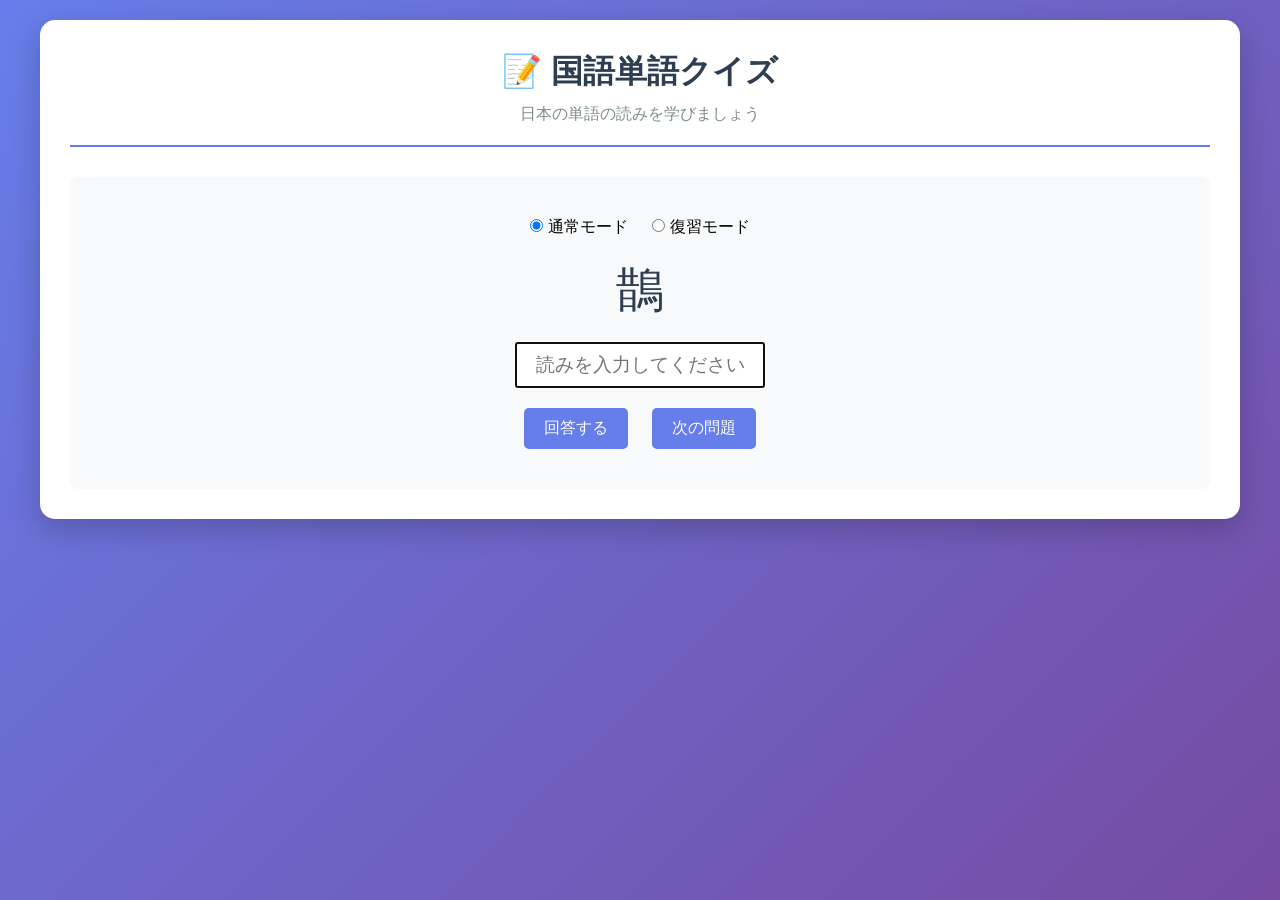
<file: japanese-quiz.html>
<!DOCTYPE html>
<html lang="ja">
<head>
    <meta charset="UTF-8">
    <meta name="viewport" content="width=device-width, initial-scale=1.0">
    <title>国語単語クイズ</title>
    <link rel="stylesheet" href="css/styles.css">
    <style>
        .quiz-section {
            text-align: center;
            padding: 40px;
            background: #f8f9fa;
            border-radius: 8px;
            width: 100%;
        }
        #question-word {
            font-size: 3em;
            margin-bottom: 20px;
            color: #2c3e50;
        }
        #answer-reading {
            font-size: 2em;
            color: #16a085;
            margin-bottom: 30px;
            display: none; /* Initially hidden */
        }
        .quiz-buttons button {
            margin: 0 10px;
        }
    </style>
</head>
<body>
    <div class="container">
        <header>
            <h1>📝 国語単語クイズ</h1>
            <p class="subtitle">日本の単語の読みを学びましょう</p>
        </header>
        
        <main>
            <section class="quiz-section">
                <div class="mode-selector" style="margin-bottom: 20px;">
                    <label><input type="radio" name="quiz-mode" value="normal" checked> 通常モード</label>
                    <label style="margin-left: 20px;"><input type="radio" name="quiz-mode" value="review"> 復習モード</label>
                </div>
                <div id="question-word">
                    読み込み中...
                </div>
                <div class="answer-input-section" style="margin-bottom: 20px;">
                    <input type="text" id="answer-input" placeholder="読みを入力してください" autocomplete="off" style="font-size: 1.2em; padding: 10px; width: 250px; text-align: center;">
                </div>
                <div id="feedback" style="margin-bottom: 20px; font-size: 1.2em;">
                    <!-- Feedback will be shown here -->
                </div>
                <div class="quiz-buttons">
                    <button id="submit-answer-btn">回答する</button>
                    <button id="next-question-btn">次の問題</button>
                </div>
            </section>
        </main>
    </div>
    
    <script src="js/japanese-quiz.js"></script>
</body>
</html>
</file>
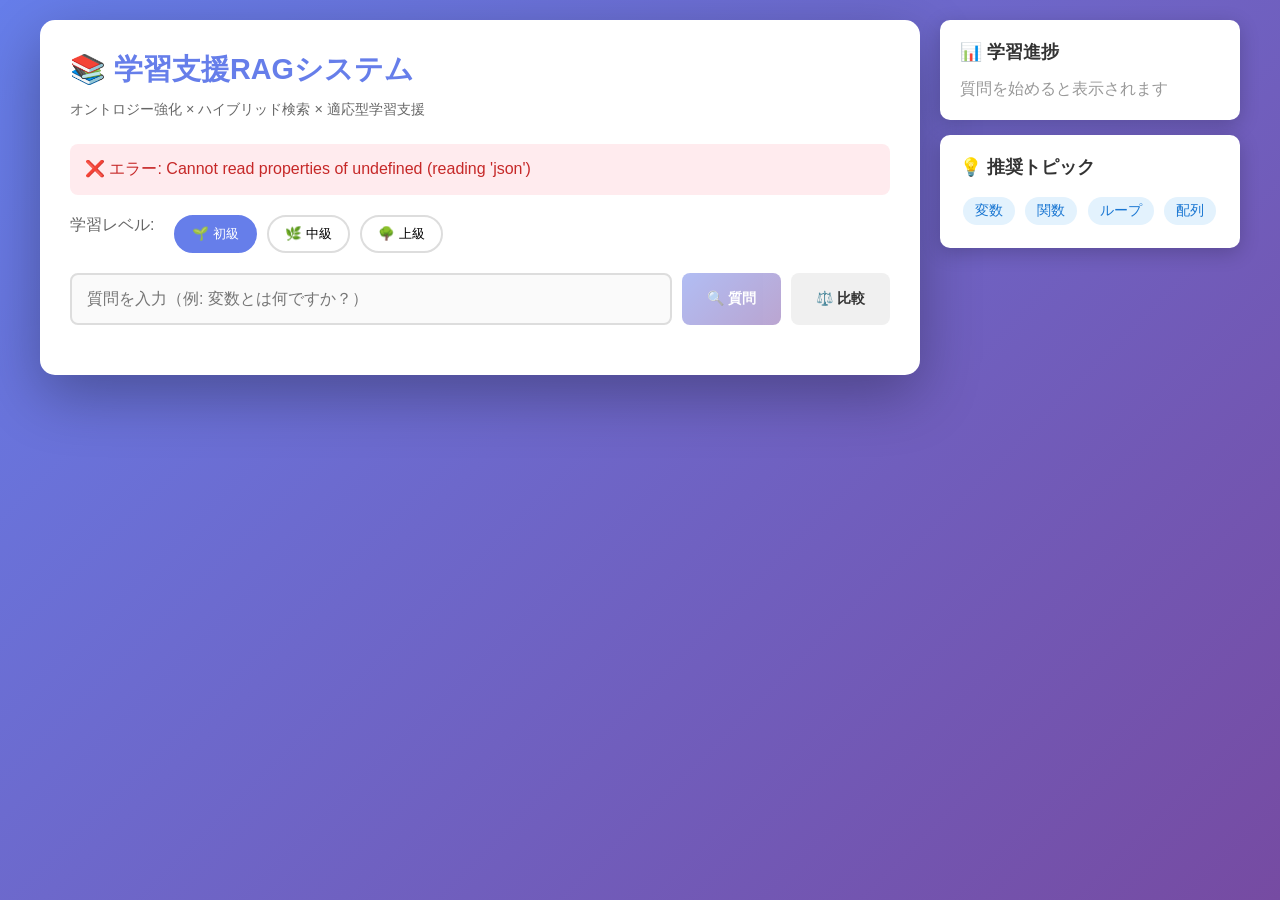
<file: learning-rag.html>
<!DOCTYPE html>
<html lang="ja">
  <head>
    <meta charset="UTF-8" />
    <meta name="viewport" content="width=device-width, initial-scale=1.0" />
    <title>学習支援RAGシステム</title>
    <style>
      * {
        margin: 0;
        padding: 0;
        box-sizing: border-box;
      }
      body {
        font-family: "Segoe UI", "Hiragino Sans", sans-serif;
        background: linear-gradient(135deg, #667eea 0%, #764ba2 100%);
        min-height: 100vh;
        padding: 20px;
      }
      .container {
        max-width: 1200px;
        margin: 0 auto;
        display: grid;
        grid-template-columns: 1fr 300px;
        gap: 20px;
      }
      .main-panel {
        background: white;
        border-radius: 15px;
        box-shadow: 0 20px 60px rgba(0, 0, 0, 0.3);
        padding: 30px;
      }
      .sidebar {
        display: flex;
        flex-direction: column;
        gap: 15px;
      }
      .sidebar-card {
        background: white;
        border-radius: 10px;
        padding: 20px;
        box-shadow: 0 5px 20px rgba(0, 0, 0, 0.2);
      }
      h1 {
        color: #667eea;
        margin-bottom: 10px;
        font-size: 1.8em;
      }
      .subtitle {
        color: #666;
        margin-bottom: 25px;
        font-size: 0.9em;
      }
      .input-section {
        display: flex;
        gap: 10px;
        margin-bottom: 20px;
      }
      #question-input {
        flex: 1;
        padding: 15px;
        border: 2px solid #ddd;
        border-radius: 8px;
        font-size: 16px;
      }
      #question-input:focus {
        outline: none;
        border-color: #667eea;
      }
      .btn {
        padding: 15px 25px;
        border: none;
        border-radius: 8px;
        font-size: 14px;
        font-weight: bold;
        cursor: pointer;
        transition: transform 0.2s;
      }
      .btn-primary {
        background: linear-gradient(135deg, #667eea 0%, #764ba2 100%);
        color: white;
      }
      .btn-secondary {
        background: #f0f0f0;
        color: #333;
      }
      .btn:hover {
        transform: translateY(-2px);
      }
      .btn:disabled {
        opacity: 0.5;
        cursor: not-allowed;
      }
      .level-selector {
        display: flex;
        gap: 10px;
        margin-bottom: 20px;
      }
      .level-btn {
        padding: 8px 16px;
        border: 2px solid #ddd;
        border-radius: 20px;
        background: white;
        cursor: pointer;
      }
      .level-btn.active {
        border-color: #667eea;
        background: #667eea;
        color: white;
      }
      .status {
        padding: 15px;
        border-radius: 8px;
        margin-bottom: 20px;
        display: none;
      }
      .status.loading {
        background: #e3f2fd;
        color: #1976d2;
        display: block;
      }
      .status.error {
        background: #ffebee;
        color: #c62828;
        display: block;
      }
      .status.success {
        background: #e8f5e9;
        color: #2e7d32;
        display: block;
      }
      .learning-answer {
        background: #f9f9f9;
        padding: 20px;
        border-radius: 10px;
        border-left: 5px solid #667eea;
      }
      .learning-answer h3,
      .learning-answer h4 {
        color: #667eea;
        margin: 15px 0 10px;
      }
      .learning-answer h3 {
        margin-top: 0;
      }
      .answer-text {
        line-height: 1.8;
        color: #333;
        padding: 15px;
        background: white;
        border-radius: 8px;
      }
      .source-doc {
        margin: 10px 0;
        padding: 15px;
        background: white;
        border-radius: 8px;
        border-left: 4px solid #2196f3;
      }
      .source-doc .scores {
        color: #666;
        font-size: 0.85em;
        margin-left: 10px;
      }
      .misconception-item {
        margin: 10px 0;
        padding: 15px;
        background: #fff3e0;
        border-radius: 8px;
        border-left: 4px solid #ff9800;
      }
      .exercise-item {
        margin: 10px 0;
        padding: 15px;
        background: #e8f5e9;
        border-radius: 8px;
        border-left: 4px solid #4caf50;
      }
      .hint-btn {
        padding: 8px 16px;
        background: #4caf50;
        color: white;
        border: none;
        border-radius: 5px;
        cursor: pointer;
        margin-top: 10px;
      }
      .hint-area {
        margin-top: 10px;
        padding: 10px;
        background: #f5f5f5;
        border-radius: 5px;
        display: none;
      }
      .hint-area.show {
        display: block;
      }
      .next-topics ul {
        list-style: none;
        padding: 0;
      }
      .next-topics li {
        padding: 8px 15px;
        background: #e3f2fd;
        margin: 5px 0;
        border-radius: 5px;
      }
      .progress-title {
        font-size: 1.1em;
        font-weight: bold;
        color: #333;
        margin-bottom: 15px;
      }
      .concept-progress {
        margin: 8px 0;
      }
      .concept-name {
        font-size: 0.9em;
        color: #555;
        margin-bottom: 5px;
      }
      .progress-bar {
        width: 100%;
        height: 8px;
        background: #e0e0e0;
        border-radius: 4px;
        overflow: hidden;
      }
      .progress-fill {
        height: 100%;
        background: linear-gradient(90deg, #667eea, #764ba2);
      }
      .topic-tag {
        display: inline-block;
        padding: 5px 12px;
        background: #e3f2fd;
        color: #1976d2;
        border-radius: 15px;
        font-size: 0.85em;
        margin: 3px;
        cursor: pointer;
      }
      .topic-tag:hover {
        background: #bbdefb;
      }
      @media (max-width: 900px) {
        .container {
          grid-template-columns: 1fr;
        }
      }
    </style>
  </head>
  <body>
    <div class="container">
      <div class="main-panel">
        <h1>📚 学習支援RAGシステム</h1>
        <p class="subtitle">
          オントロジー強化 × ハイブリッド検索 × 適応型学習支援
        </p>

        <div class="status" id="status"></div>

        <div class="level-selector">
          <span style="margin-right: 10px; color: #666;">学習レベル:</span>
          <button
            class="level-btn active"
            data-level="beginner"
            onclick="setLevel('beginner')"
          >
            🌱 初級
          </button>
          <button
            class="level-btn"
            data-level="intermediate"
            onclick="setLevel('intermediate')"
          >
            🌿 中級
          </button>
          <button
            class="level-btn"
            data-level="advanced"
            onclick="setLevel('advanced')"
          >
            🌳 上級
          </button>
        </div>

        <div class="input-section">
          <input
            type="text"
            id="question-input"
            placeholder="質問を入力（例: 変数とは何ですか？）"
            disabled
          />
          <button
            class="btn btn-primary"
            id="ask-btn"
            onclick="askSemantic()"
            disabled
          >
            🔍 質問
          </button>
          <button class="btn btn-secondary" onclick="compareSearchModes()">
            ⚖️ 比較
          </button>
        </div>

        <div id="semantic-result"></div>
      </div>

      <div class="sidebar">
        <div class="sidebar-card">
          <div class="progress-title">📊 学習進捗</div>
          <div id="progress-display">
            <p style="color: #999;">質問を始めると表示されます</p>
          </div>
        </div>
        <div class="sidebar-card">
          <div class="progress-title">💡 推奨トピック</div>
          <div id="recommended-topics">
            <span class="topic-tag" onclick="askAbout('変数')">変数</span>
            <span class="topic-tag" onclick="askAbout('関数')">関数</span>
            <span class="topic-tag" onclick="askAbout('ループ')">ループ</span>
            <span class="topic-tag" onclick="askAbout('配列')">配列</span>
          </div>
        </div>
      </div>
    </div>

    <script src="js/config.js"></script>
    <script src="js/llm-client.js"></script>
    <script src="js/vector-search.js"></script>
    <script src="js/ontology.js"></script>
    <script src="js/concept-extractor.js"></script>
    <script src="js/learning-support.js"></script>
    <script src="js/hybrid-search.js"></script>
    <script src="js/semantic-rag.js"></script>

    <script>
      let semanticRAG;
      let currentLevel = "beginner";
      let conceptProgress = new Map();

      function showStatus(message, type = "loading") {
        const status = document.getElementById("status");
        status.textContent = message;
        status.className = "status " + type;
      }

      document.addEventListener("DOMContentLoaded", async () => {
        try {
          showStatus("🚀 システムを初期化中...", "loading");

          const [documentsRes, ontologyRes] = await Promise.all([
            fetch("data/learning-ontology.json") 
          ]);

          const documentsData = await documentsRes.json();
          const ontologyData = await ontologyRes.json();

          semanticRAG = new SemanticRAGSystem();
          await semanticRAG.initialize(documentsData.documents, ontologyData);

          document.getElementById("question-input").disabled = false;
          document.getElementById("ask-btn").disabled = false;

          showStatus("✅ 準備完了！質問を入力してください", "success");
          setTimeout(() => {
            document.getElementById("status").style.display = "none";
          }, 3000);
        } catch (error) {
          console.error("初期化エラー:", error);
          showStatus("❌ エラー: " + error.message, "error");
        }
      });

      function setLevel(level) {
        currentLevel = level;
        document.querySelectorAll(".level-btn").forEach((btn) => {
          btn.classList.toggle("active", btn.dataset.level === level);
        });
      }

      async function askSemantic() {
        const input = document.getElementById("question-input");
        const question = input.value.trim();
        if (!question) {
          alert("質問を入力してください");
          return;
        }

        try {
          showStatus("🔍 検索中...", "loading");
          document.getElementById("ask-btn").disabled = true;

          const result = await semanticRAG.semanticQuery(question, {
            retrieveCount: 5,
            learnerLevel: currentLevel,
          });

          semanticRAG.displayRAGResult(result);
          updateProgress(result);
          document.getElementById("status").style.display = "none";
        } catch (error) {
          console.error("検索エラー:", error);
          showStatus("❌ エラーが発生しました", "error");
        } finally {
          document.getElementById("ask-btn").disabled = false;
        }
      }

      function askAbout(topic) {
        document.getElementById(
          "question-input"
        ).value = `${topic}とは何ですか？`;
        askSemantic();
      }

      function updateProgress(result) {
        if (!result.expandedQuery?.concepts) return;
        for (const concept of result.expandedQuery.concepts) {
          const current = conceptProgress.get(concept) || 0;
          conceptProgress.set(concept, Math.min(100, current + 20));
        }
        displayProgress();
      }

      function displayProgress() {
        const container = document.getElementById("progress-display");
        if (conceptProgress.size === 0) {
          container.innerHTML =
            '<p style="color: #999;">質問を始めると表示されます</p>';
          return;
        }
        let html = "";
        for (const [concept, progress] of conceptProgress) {
          const label =
            semanticRAG.ontology.getConcept(concept)?.label || concept;
          html += `<div class="concept-progress"><div class="concept-name">${label}</div><div class="progress-bar"><div class="progress-fill" style="width: ${progress}%"></div></div></div>`;
        }
        container.innerHTML = html;
      }

      function showHint(exerciseId) {
        const hintArea = document.getElementById(`hint-${exerciseId}`);
        const hintInfo =
          semanticRAG.learningSupport.getProgressiveHint(exerciseId);
        hintArea.innerHTML = `<strong>💡 ヒント ${hintInfo.currentLevel + 1}/${
          hintInfo.totalHints
        }:</strong><p>${hintInfo.hint}</p>${
          hintInfo.hasMoreHints
            ? "<small>もう一度クリックで次のヒント</small>"
            : ""
        }`;
        hintArea.classList.add("show");
      }

      async function compareSearchModes() {
        const question = document.getElementById("question-input").value.trim();
        if (!question) {
          alert("まず質問を入力してください");
          return;
        }

        try {
          showStatus("⚖️ 検索モードを比較中...", "loading");
          const [vectorResults, bm25Results, hybridResults] = await Promise.all(
            [
              semanticRAG.searchEngine.vectorSearchOnly(question, 3),
              Promise.resolve(
                semanticRAG.searchEngine.bm25SearchOnly(question, 3)
              ),
              semanticRAG.searchEngine.search(question, 3),
            ]
          );

          document.getElementById("semantic-result").innerHTML = `
                    <div class="learning-answer">
                        <h3>⚖️ 検索モード比較: "${question}"</h3>
                        <div style="display: grid; grid-template-columns: repeat(3, 1fr); gap: 15px; margin-top: 20px;">
                            <div style="background: #e3f2fd; padding: 15px; border-radius: 8px;">
                                <h4 style="color: #1976d2;">ベクトル検索</h4>
                                ${vectorResults
                                  .map(
                                    (r, i) =>
                                      `<p style="font-size: 0.85em;">${
                                        i + 1
                                      }. ${r.document.text.substring(
                                        0,
                                        50
                                      )}...<br><small>${(
                                        r.similarity * 100
                                      ).toFixed(1)}%</small></p>`
                                  )
                                  .join("")}
                            </div>
                            <div style="background: #fff3e0; padding: 15px; border-radius: 8px;">
                                <h4 style="color: #f57c00;">BM25検索</h4>
                                ${bm25Results
                                  .map(
                                    (r, i) =>
                                      `<p style="font-size: 0.85em;">${
                                        i + 1
                                      }. ${r.document.text.substring(
                                        0,
                                        50
                                      )}...<br><small>${(
                                        r.similarity * 100
                                      ).toFixed(1)}%</small></p>`
                                  )
                                  .join("")}
                            </div>
                            <div style="background: #e8f5e9; padding: 15px; border-radius: 8px;">
                                <h4 style="color: #388e3c;">ハイブリッド</h4>
                                ${hybridResults
                                  .map(
                                    (r, i) =>
                                      `<p style="font-size: 0.85em;">${
                                        i + 1
                                      }. ${r.document.text.substring(
                                        0,
                                        50
                                      )}...<br><small>${(
                                        r.hybridScore * 100
                                      ).toFixed(1)}%</small></p>`
                                  )
                                  .join("")}
                            </div>
                        </div>
                    </div>`;
          document.getElementById("status").style.display = "none";
        } catch (error) {
          console.error("比較エラー:", error);
          showStatus("❌ エラー", "error");
        }
      }

      document
        .getElementById("question-input")
        .addEventListener("keypress", (e) => {
          if (e.key === "Enter" && !document.getElementById("ask-btn").disabled)
            askSemantic();
        });
    </script>
  </body>
</html>
</file>
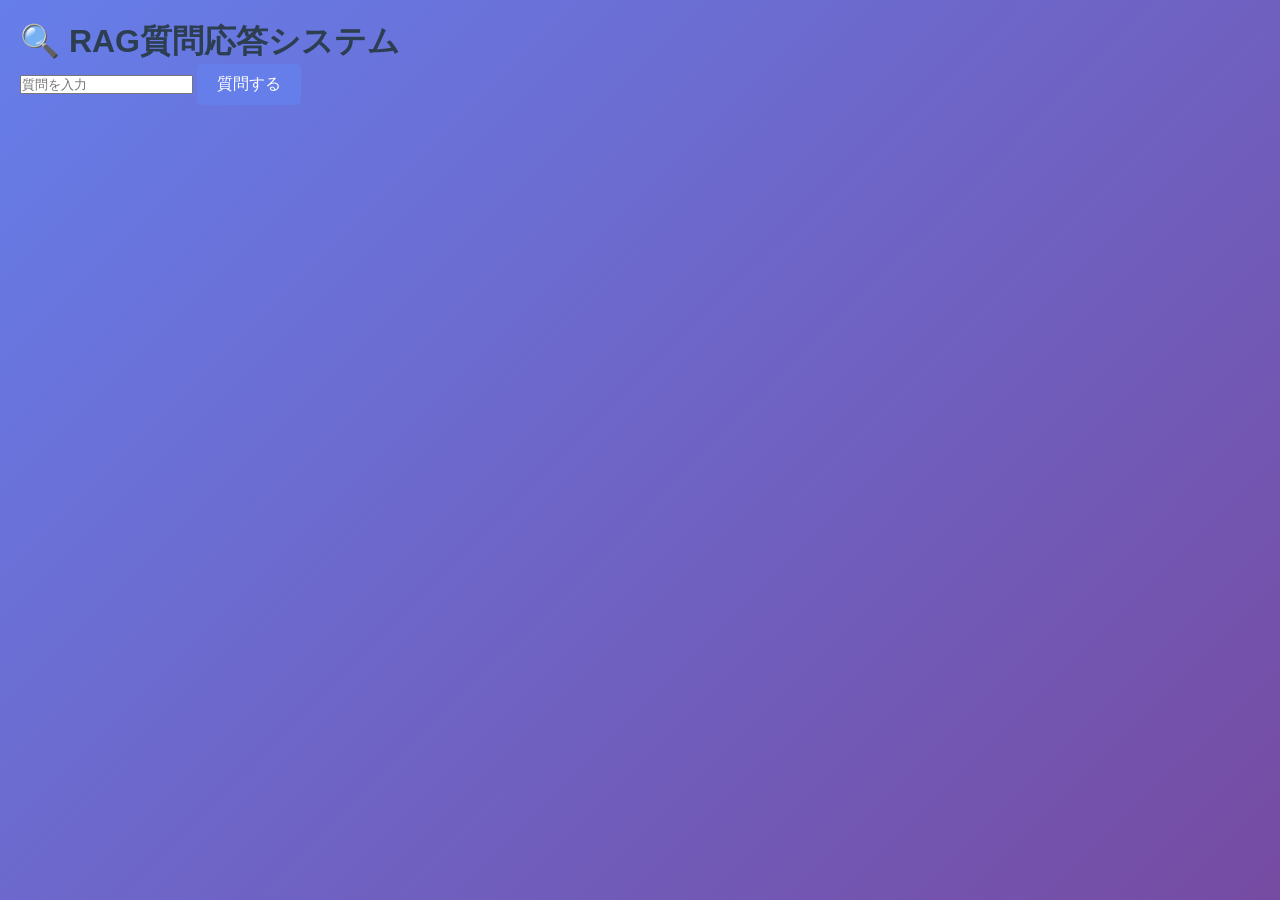
<file: rag.html>
<!DOCTYPE html>
<html lang="ja">
<head>
    <meta charset="UTF-8">
    <meta name="viewport" content="width=device-width, initial-scale=1.0">
    <title>RAGシステム</title>
    <link rel="stylesheet" href="css/styles.css">
</head>
<body>
    <h1>🔍 RAG質問応答システム</h1>

    <input id="question" placeholder="質問を入力">
    <button onclick="askRAG()">質問する</button>

    <div id="rag-result"></div>

    <script src="js/config.js"></script>
    <script src="js/llm-client.js"></script>
    <script src="js/vector-search.js"></script>
    <script src="js/rag-system.js"></script>
    <script src="js/app-rag.js"></script>
</body>
</html>
</file>
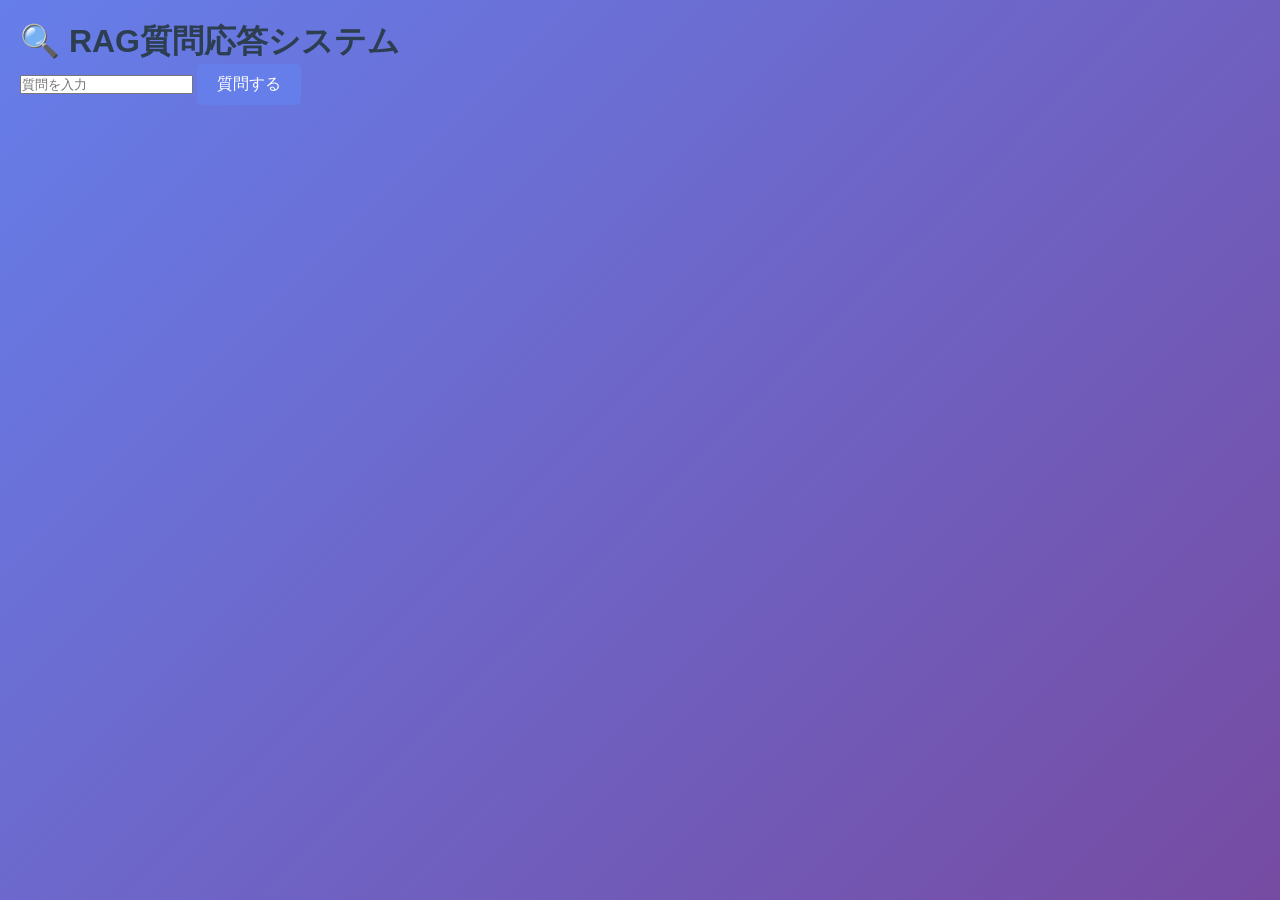
<file: rag2.html>
<!DOCTYPE html>
<html lang="ja">
<head>
    <meta charset="UTF-8">
    <meta name="viewport" content="width=device-width, initial-scale=1.0">
    <title>RAGシステム</title>
    <link rel="stylesheet" href="css/styles.css">
</head>
<body>
    <h1>🔍 RAG質問応答システム</h1>

    <input id="question" placeholder="質問を入力">
    <button onclick="askRAG()">質問する</button>

    <div id="rag-result"></div>

    <script src="js/config.js"></script>
    <script src="js/llm-client.js"></script>
    <script src="js/vector-search.js"></script>
    <script src="js/rag-system.js"></script>
    <script src="js/app-rag.js"></script>
    <script src="js/bg-uploader.js"></script>
</body>
</html>
</file>
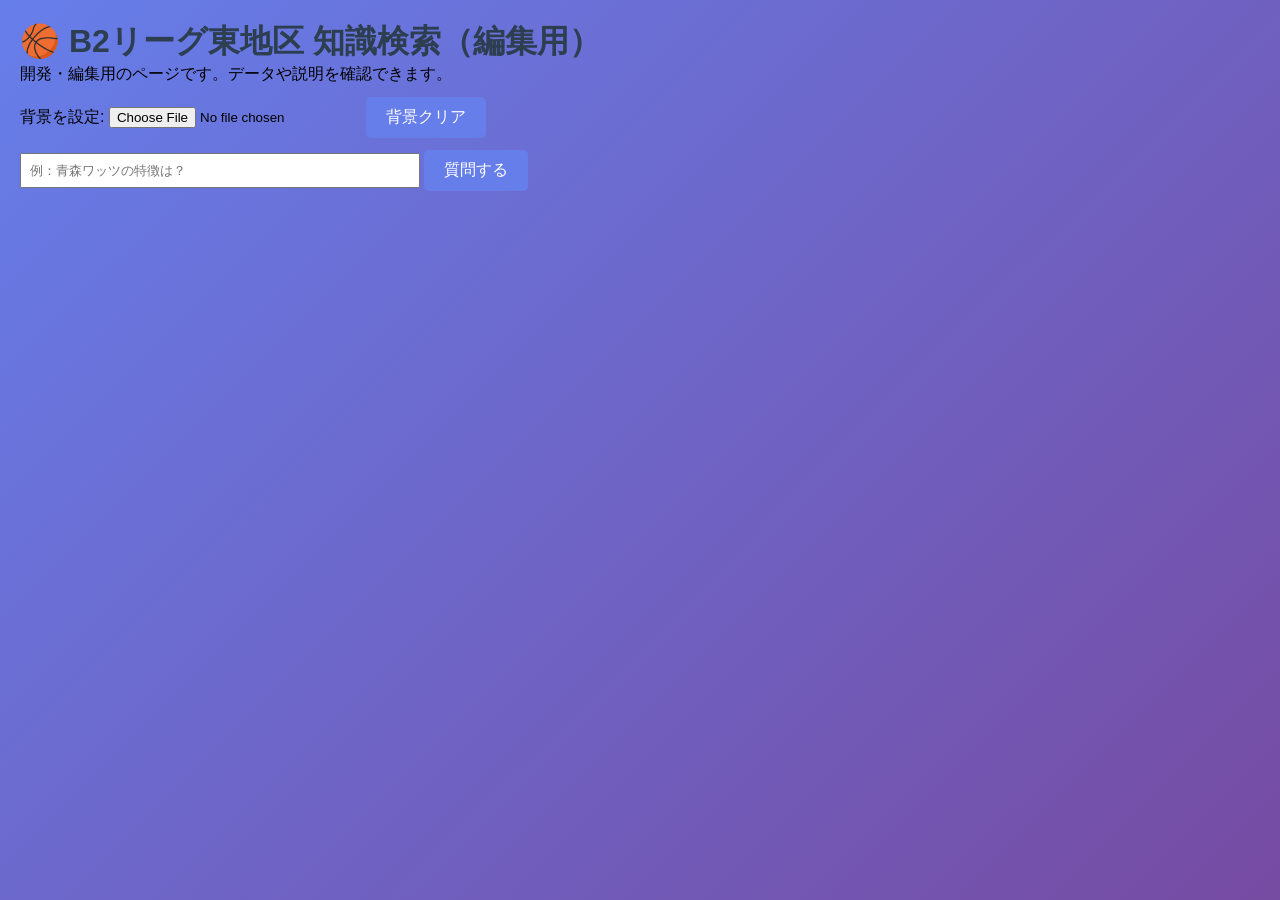
<file: rag2_b2.html>
<!DOCTYPE html>
<html lang="ja">
<head>
    <meta charset="UTF-8">
    <meta name="viewport" content="width=device-width, initial-scale=1.0">
    <title>B2リーグ東地区 RAG (編集用)</title>
    <link rel="stylesheet" href="css/styles.css">
</head>
<body>
    <h1>🏀 B2リーグ東地区 知識検索（編集用）</h1>
    <p>開発・編集用のページです。データや説明を確認できます。</p>

    <div class="bg-uploader" style="margin-top:12px">
        <label for="bg-input">背景を設定: </label>
        <input type="file" id="bg-input" accept="image/*">
        <button id="bg-clear" type="button">背景クリア</button>
        <div id="bg-preview" style="display:none"></div>
    </div>

    <div style="margin-bottom: 12px; margin-top:12px;">
        <input id="question" placeholder="例：青森ワッツの特徴は？" style="width:400px; padding:8px;">
        <button onclick="askRAG()">質問する</button>
    </div>

    <div id="rag-result"></div>

    <script src="js/bg-uploader.js"></script>
    <script src="js/config.js"></script>
    <script src="js/llm-client.js"></script>
    <script src="js/vector-search.js"></script>
    <script src="js/rag-system.js"></script>
    <script src="js/app-rag.js"></script>
</body>
</html>
</file>
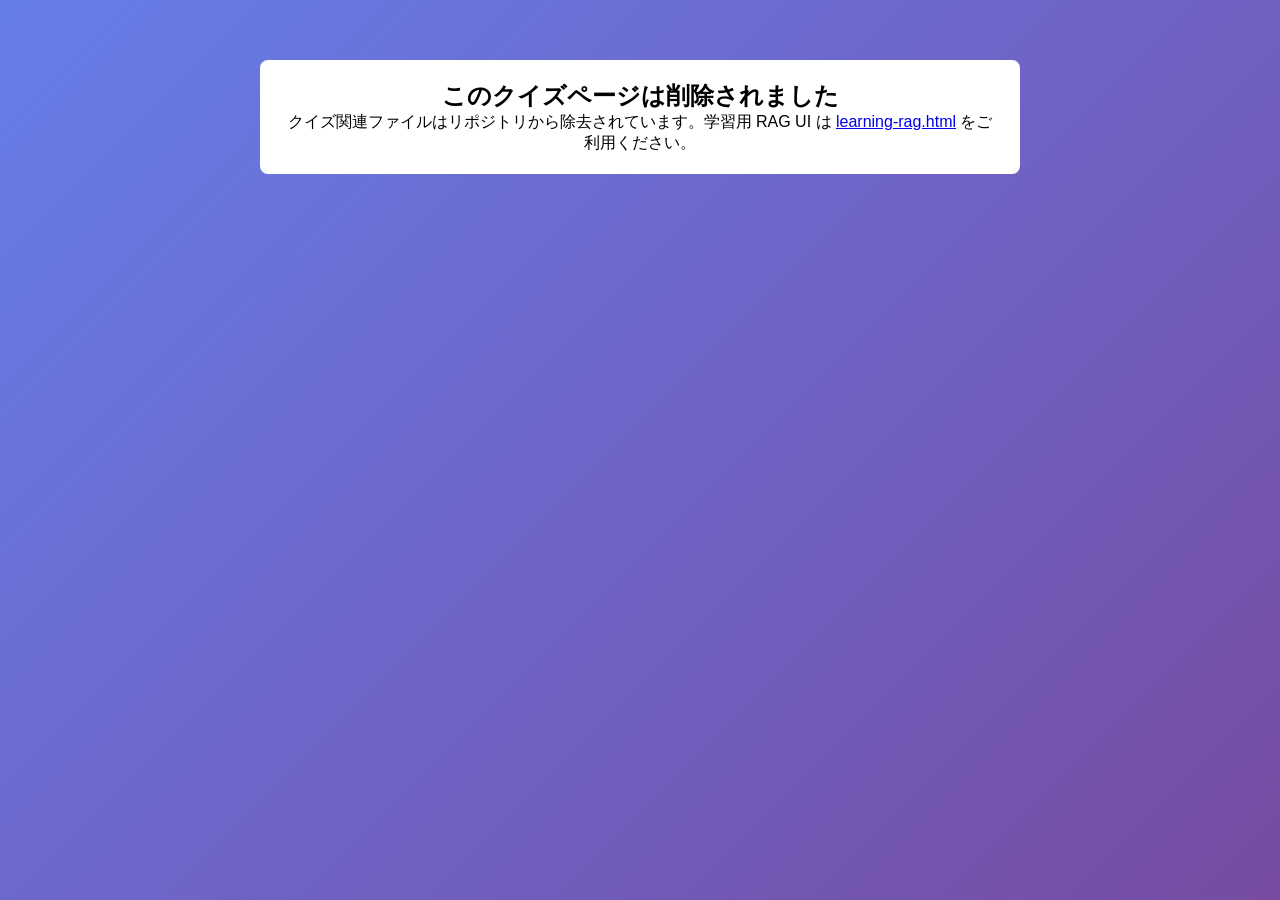
<file: rag3.html>
<!DOCTYPE html>
<html lang="ja">
<head>
    <!DOCTYPE html>
    <html lang="ja">
    <head>
      <meta charset="utf-8">
      <meta name="viewport" content="width=device-width,initial-scale=1">
      <title>（削除済）クイズページ</title>
      <link rel="stylesheet" href="css/styles.css">
    </head>
    <body>
      <div style="max-width:760px;margin:40px auto;padding:20px;background:#fff;border-radius:8px;text-align:center;">
        <h2>このクイズページは削除されました</h2>
        <p>クイズ関連ファイルはリポジトリから除去されています。学習用 RAG UI は <a href="learning-rag.html">learning-rag.html</a> をご利用ください。</p>
      </div>
    </body>
    </html>
</file>
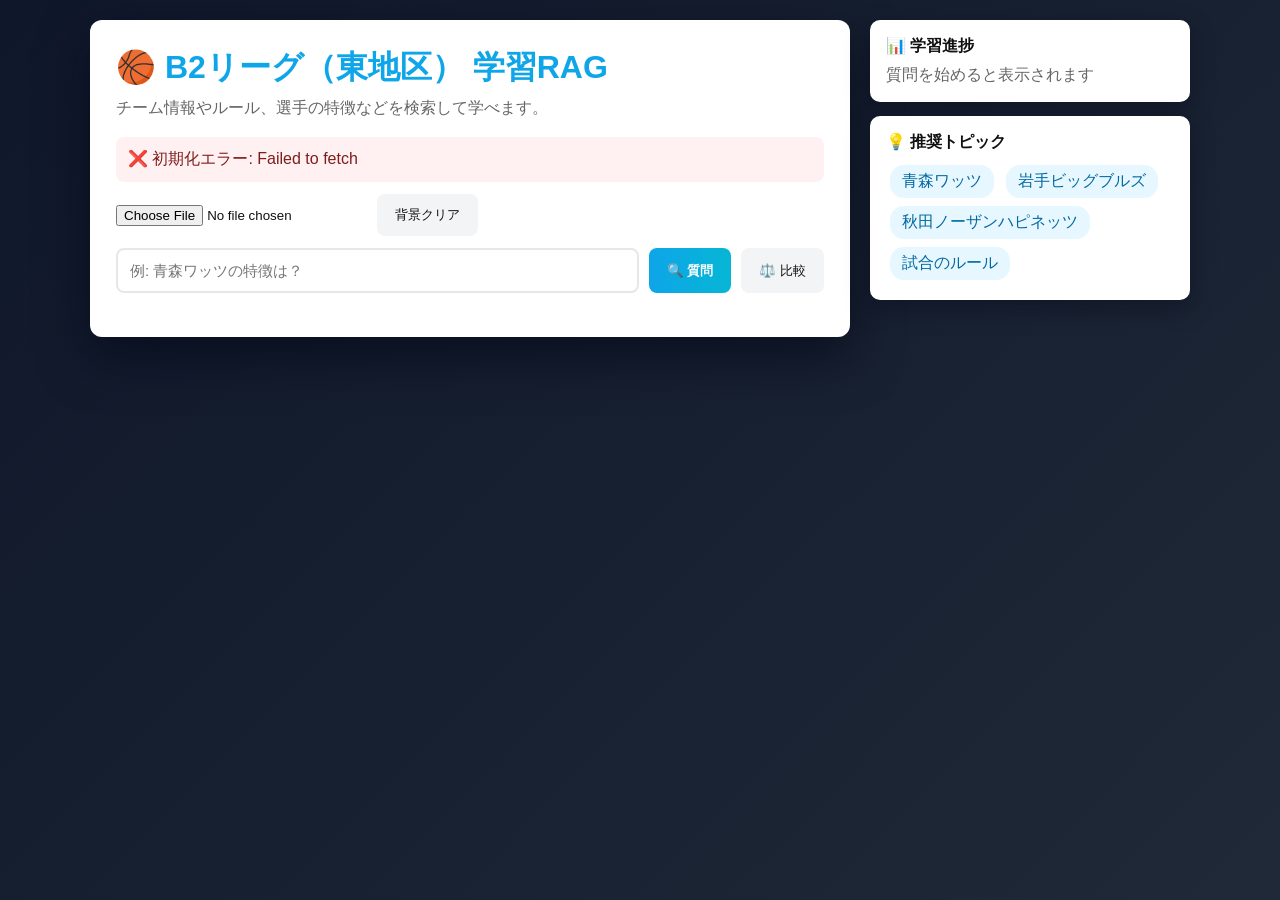
<file: rag_b2.html>
<!DOCTYPE html>
<html lang="ja">
    <head>
        <meta charset="UTF-8" />
        <meta name="viewport" content="width=device-width, initial-scale=1.0" />
        <title>B2リーグ（東地区） 学習RAG</title>
        <style>
            * { margin: 0; padding: 0; box-sizing: border-box; }
            body {
                font-family: "Segoe UI", "Hiragino Sans", sans-serif;
                background: linear-gradient(135deg, #0f172a 0%, #1f2937 100%);
                min-height: 100vh;
                padding: 20px;
                color: #fff;
            }
            .container { max-width: 1100px; margin: 0 auto; display: grid; grid-template-columns: 1fr 320px; gap: 20px; }
            .main-panel { background: #fff; color: #111; border-radius: 12px; padding: 26px; box-shadow: 0 20px 50px rgba(2,6,23,0.6); }
            .sidebar { display:flex; flex-direction: column; gap: 14px; }
            .sidebar-card { background: #fff; border-radius: 10px; padding: 16px; color: #111; box-shadow: 0 8px 24px rgba(2,6,23,0.35); }
            h1 { color: #0ea5e9; margin-bottom: 8px; }
            .subtitle { color: #666; margin-bottom: 18px; }
            .input-section { display:flex; gap: 10px; margin-bottom: 18px; }
            #question-input { flex:1; padding: 12px; border: 2px solid #e5e7eb; border-radius: 8px; font-size: 15px; }
            #question-input:focus { outline: none; border-color: #0ea5e9; }
            .btn { padding: 12px 18px; border: none; border-radius: 8px; cursor: pointer; }
            .btn-primary { background: linear-gradient(90deg,#0ea5e9,#06b6d4); color: white; font-weight: 600; }
            .btn-secondary { background:#f3f4f6; color:#111; }
            .status { padding: 12px; border-radius: 8px; margin-bottom: 12px; display:none; }
            .status.loading { display:block; background: #eef2ff; color: #1e3a8a; }
            .status.success { display:block; background:#ecfdf5; color:#065f46; }
            .status.error { display:block; background:#fff1f2; color:#7f1d1d; }
            .learning-answer { background:#f8fafc; padding: 16px; border-radius: 8px; border-left: 4px solid #0ea5e9; }
            .source-doc { margin-top:10px; padding:12px; background:white; border-radius:6px; border-left: 4px solid #3b82f6; }
            .topic-tag { display:inline-block; padding:6px 12px; background:#e6f7ff; color:#0369a1; border-radius:14px; margin:4px; cursor:pointer; }
            @media (max-width: 900px) { .container { grid-template-columns: 1fr; } }
            .bg-controls { display:flex; gap:8px; align-items:center; margin-bottom:12px; }
            .bg-preview-img { max-width:120px; max-height:60px; border-radius:6px; object-fit:cover; }
        </style>
    </head>
    <body>
        <div class="container">
            <div class="main-panel">
                <h1>🏀 B2リーグ（東地区） 学習RAG</h1>
                <p class="subtitle">チーム情報やルール、選手の特徴などを検索して学べます。</p>

                <div class="status" id="status"></div>

                <div class="bg-controls">
                    <input type="file" id="bg-input" accept="image/*" />
                    <button class="btn btn-secondary" id="bg-clear">背景クリア</button>
                    <div id="bg-preview" style="display:none"><img id="bg-preview-img" class="bg-preview-img"></div>
                </div>

                <div class="input-section">
                    <input id="question-input" placeholder="例: 青森ワッツの特徴は？" />
                    <button id="ask-btn" class="btn btn-primary" onclick="askSemantic()">🔍 質問</button>
                    <button class="btn btn-secondary" onclick="compareSearchModes()">⚖️ 比較</button>
                </div>

                <div id="semantic-result"></div>
            </div>

            <div class="sidebar">
                <div class="sidebar-card">
                    <div style="font-weight:700; margin-bottom:8px;">📊 学習進捗</div>
                    <div id="progress-display"><p style="color:#666;">質問を始めると表示されます</p></div>
                </div>
                <div class="sidebar-card">
                    <div style="font-weight:700; margin-bottom:8px;">💡 推奨トピック</div>
                    <div id="recommended-topics">
                        <span class="topic-tag" onclick="askAbout('青森ワッツ')">青森ワッツ</span>
                        <span class="topic-tag" onclick="askAbout('岩手ビッグブルズ')">岩手ビッグブルズ</span>
                        <span class="topic-tag" onclick="askAbout('秋田ノーザンハピネッツ')">秋田ノーザンハピネッツ</span>
                        <span class="topic-tag" onclick="askAbout('試合のルール')">試合のルール</span>
                    </div>
                </div>
            </div>
        </div>

        <script src="js/bg-uploader.js"></script>
        <script src="js/config.js"></script>
        <script src="js/llm-client.js"></script>
        <script src="js/vector-search.js"></script>
        <script src="js/ontology.js"></script>
        <script src="js/concept-extractor.js"></script>
        <script src="js/learning-support.js"></script>
        <script src="js/hybrid-search.js"></script>
        <script src="js/semantic-rag.js"></script>

        <script>
      let semanticRAG;
      let currentLevel = 'beginner';
      let conceptProgress = new Map();

      function generateDocumentsFromOntology(ontologyData) {
        const docs = [];
        const concepts = ontologyData.concepts || {};

        for (const [conceptId, conceptData] of Object.entries(concepts)) {
          const explanation = conceptData.explanations?.[currentLevel] || 
                             conceptData.explanations?.intermediate ||
                             conceptData.description || '';
          docs.push({
            id: conceptId,
            title: conceptData.label || conceptId,
            content: explanation,
            subject: conceptData.level || 'intermediate',
            level: conceptData.level === 'beginner' ? '初級' : 
                   conceptData.level === 'intermediate' ? '中級' : '上級'
          });
        }

        return docs;
      }            function showStatus(message, type = 'loading') {
                const status = document.getElementById('status');
                status.textContent = message;
                status.className = 'status ' + type;
            }

      document.addEventListener('DOMContentLoaded', async () => {
        try {
          showStatus('🚀 システムを初期化中...', 'loading');

          const ontologyRes = await fetch('data/B2-east.json');
          const ontologyData = await ontologyRes.json();

          // オントロジーから動的にドキュメントを生成
          const documents = generateDocumentsFromOntology(ontologyData);

          semanticRAG = new SemanticRAGSystem();
          await semanticRAG.initialize(documents, ontologyData);                    document.getElementById('question-input').disabled = false;
                    document.getElementById('ask-btn').disabled = false;

                    showStatus('✅ 準備完了！質問を入力してください', 'success');
                    setTimeout(() => { document.getElementById('status').style.display = 'none'; }, 2500);
                } catch (err) {
                    console.error('初期化エラー:', err);
                    showStatus('❌ 初期化エラー: ' + (err.message || err), 'error');
                }
            });

            async function askSemantic() {
                const input = document.getElementById('question-input');
                const q = input.value.trim();
                if (!q) { alert('質問を入力してください'); return; }
                try {
                    showStatus('🔍 検索中...', 'loading');
                    document.getElementById('ask-btn').disabled = true;

                    const result = await semanticRAG.semanticQuery(q, { retrieveCount: 5, learnerLevel: currentLevel });
                    semanticRAG.displayRAGResult(result);
                    updateProgress(result);
                    document.getElementById('status').style.display = 'none';
                } catch (err) {
                    console.error('検索エラー:', err);
                    showStatus('❌ 検索エラー: ' + (err.message || err), 'error');
                } finally {
                    document.getElementById('ask-btn').disabled = false;
                }
            }

            function askAbout(topic) {
                document.getElementById('question-input').value = `${topic}とは？`;
                askSemantic();
            }

            function updateProgress(result) {
                if (!result?.expandedQuery?.concepts) return;
                for (const c of result.expandedQuery.concepts) {
                    const cur = conceptProgress.get(c) || 0;
                    conceptProgress.set(c, Math.min(100, cur + 20));
                }
                displayProgress();
            }

            function displayProgress() {
                const container = document.getElementById('progress-display');
                if (conceptProgress.size === 0) { container.innerHTML = '<p style="color:#666;">質問を始めると表示されます</p>'; return; }
                let html = '';
                for (const [concept, progress] of conceptProgress) {
                    const label = semanticRAG.ontology.getConcept(concept)?.label || concept;
                    html += `<div style="margin-bottom:8px;"><div style="font-size:0.95em;color:#333;margin-bottom:6px">${label}</div><div style="background:#e6eef8;border-radius:6px;overflow:hidden;height:10px"><div style="height:100%;background:linear-gradient(90deg,#0ea5e9,#06b6d4);width:${progress}%"></div></div></div>`;
                }
                container.innerHTML = html;
            }

            async function compareSearchModes() {
                const question = document.getElementById('question-input').value.trim();
                if (!question) { alert('まず質問を入力してください'); return; }
                try {
                    showStatus('⚖️ 検索モードを比較中...', 'loading');
                    const [vectorResults, bm25Results, hybridResults] = await Promise.all([
                        semanticRAG.searchEngine.vectorSearchOnly(question, 3),
                        Promise.resolve(semanticRAG.searchEngine.bm25SearchOnly(question, 3)),
                        semanticRAG.searchEngine.search(question, 3)
                    ]);

                    document.getElementById('semantic-result').innerHTML = `
                        <div class="learning-answer">
                            <h3>⚖️ 検索モード比較: "${question}"</h3>
                            <div style="display:grid;grid-template-columns:repeat(3,1fr);gap:12px;margin-top:12px;">
                                <div style="background:#eef7ff;padding:12px;border-radius:8px;">
                                    <h4 style="color:#0369a1;">ベクトル検索</h4>
                                    ${vectorResults.map((r,i)=>`<p style="font-size:0.85em;">${i+1}. ${r.document.text.substring(0,80)}...<br><small>${(r.similarity*100).toFixed(1)}%</small></p>`).join('')}
                                </div>
                                <div style="background:#fff7e6;padding:12px;border-radius:8px;">
                                    <h4 style="color:#b45309;">BM25検索</h4>
                                    ${bm25Results.map((r,i)=>`<p style="font-size:0.85em;">${i+1}. ${r.document.text.substring(0,80)}...<br><small>${(r.similarity*100).toFixed(1)}%</small></p>`).join('')}
                                </div>
                                <div style="background:#eefaf1;padding:12px;border-radius:8px;">
                                    <h4 style="color:#166534;">ハイブリッド</h4>
                                    ${hybridResults.map((r,i)=>`<p style="font-size:0.85em;">${i+1}. ${r.document.text.substring(0,80)}...<br><small>${(r.hybridScore*100).toFixed(1)}%</small></p>`).join('')}
                                </div>
                            </div>
                        </div>`;
                    document.getElementById('status').style.display = 'none';
                } catch (err) {
                    console.error('比較エラー:', err);
                    showStatus('❌ 比較中にエラーが発生しました', 'error');
                }
            }

            document.getElementById('question-input').addEventListener('keypress', (e)=>{
                if (e.key === 'Enter' && !document.getElementById('ask-btn').disabled) askSemantic();
            });
        </script>
    </body>
</html>
</file>
<file: css/styles.css>
* {
    margin: 0;
    padding: 0;
    box-sizing: border-box;
}

body {
    font-family: 'Segoe UI', Tahoma, Geneva, Verdana, sans-serif;
    background: linear-gradient(135deg, #667eea 0%, #764ba2 100%);
    min-height: 100vh;
    padding: 20px;
    
}

.container {
    max-width: 1200px;
    margin: 0 auto;
    background: white;
    border-radius: 15px;
    padding: 30px;
    box-shadow: 0 10px 30px rgba(0,0,0,0.2);
}

header {
    text-align: center;
    margin-bottom: 30px;
    border-bottom: 2px solid #667eea;
    padding-bottom: 20px;
}

h1 {
    color: #2c3e50;
    font-size: 2em;
}

.subtitle {
    color: #7f8c8d;
    margin-top: 10px;
}

main {
    display: flex;
    gap: 30px;
}

.chat-section {
    flex: 2;
}

.chat-messages {
    height: 400px;
    overflow-y: auto;
    border: 1px solid #ddd;
    border-radius: 8px;
    padding: 15px;
    margin-bottom: 15px;
    background: #f8f9fa;
}

.system-message {
    background: #e3f2fd;
    padding: 10px;
    border-radius: 5px;
    margin-bottom: 10px;
}

.user-message {
    background: #e8f5e9;
    padding: 10px;
    border-radius: 5px;
    margin-bottom: 10px;
    text-align: right;
}

.ai-message {
    background: #fff3e0;
    padding: 10px;
    border-radius: 5px;
    margin-bottom: 10px;
}

.input-area {
    display: flex;
    gap: 10px;
}

#user-input {
    flex: 1;
    padding: 10px;
    border: 1px solid #ddd;
    border-radius: 5px;
    font-size: 16px;
}

button {
    padding: 10px 20px;
    background: #667eea;
    color: white;
    border: none;
    border-radius: 5px;
    cursor: pointer;
    font-size: 16px;
}

button:hover {
    background: #5568d3;
}

.info-section {
    flex: 1;
    background: #f8f9fa;
    padding: 20px;
    border-radius: 8px;
}

.info-section h3 {
    margin-bottom: 15px;
    color: #2c3e50;
}

/* Image upload / preview styles */
.upload-label.button {
    display: inline-flex;
    align-items: center;
    padding: 8px 12px;
    background: #ffffff;
    border: 1px solid #ddd;
    border-radius: 5px;
    cursor: pointer;
    font-size: 14px;
    color: #333;
}
.upload-label.button:hover {
    background: #f6f6f6;
}

#recognize-button {
    padding: 8px 12px;
    background: #4caf50;
    border-radius: 5px;
    border: none;
    color: #fff;
}
#recognize-button:disabled {
    opacity: 0.6;
    cursor: not-allowed;
}

.image-preview {
    margin-top: 10px;
    max-width: 100%;
    max-height: 200px;
    border-radius: 6px;
    overflow: hidden;
}

.image-preview img {
    display: block;
    max-width: 100%;
    max-height: 200px;
    object-fit: contain;
}
</file>
